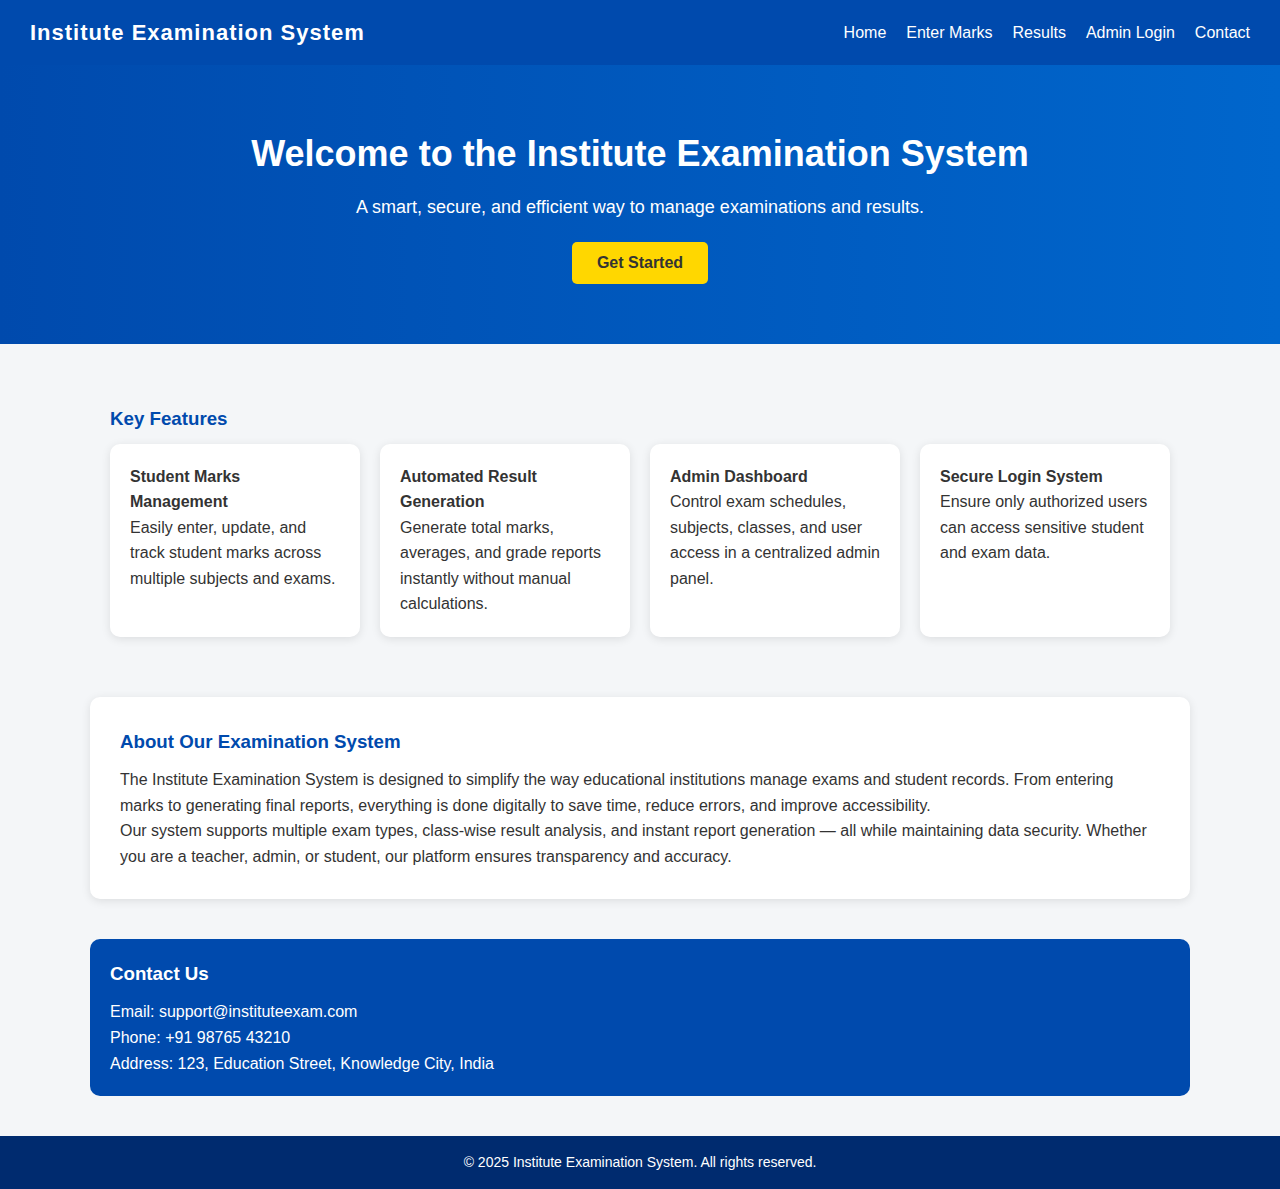
<file: Task2/index.html>
<!DOCTYPE html>
<html lang="en">
<head>
  <meta charset="UTF-8">
  <title>Institute Examination System</title>
  <meta name="viewport" content="width=device-width, initial-scale=1.0">
  <link rel="stylesheet" href="style.css">
</head>
<body>

  <header>
    <h1>Institute Examination System</h1>
    <nav>
      <ul>
        <li><a href="#">Home</a></li>
        <li><a href="enter-marks.html">Enter Marks</a></li>
        <li><a href="results.html">Results</a></li>
        <li><a href="admin-login.html">Admin Login</a></li>
        <li><a href="#contact">Contact</a></li>
      </ul>
    </nav>
  </header>

  <section class="hero">
    <h2>Welcome to the Institute Examination System</h2>
    <p>A smart, secure, and efficient way to manage examinations and results.</p>
    <button onclick="location.href='enter-marks.html'">Get Started</button>
  </section>

  <section class="section">
    <h3>Key Features</h3>
    <div class="grid">
      <div class="card">
        <h4>Student Marks Management</h4>
        <p>Easily enter, update, and track student marks across multiple subjects and exams.</p>
      </div>
      <div class="card">
        <h4>Automated Result Generation</h4>
        <p>Generate total marks, averages, and grade reports instantly without manual calculations.</p>
      </div>
      <div class="card">
        <h4>Admin Dashboard</h4>
        <p>Control exam schedules, subjects, classes, and user access in a centralized admin panel.</p>
      </div>
      <div class="card">
        <h4>Secure Login System</h4>
        <p>Ensure only authorized users can access sensitive student and exam data.</p>
      </div>
    </div>
  </section>

  <section class="section about">
    <h3>About Our Examination System</h3>
    <p>
      The Institute Examination System is designed to simplify the way educational institutions manage exams and student records.
      From entering marks to generating final reports, everything is done digitally to save time, reduce errors, and improve accessibility.
    </p>
    <p>
      Our system supports multiple exam types, class-wise result analysis, and instant report generation — all while maintaining data security.
      Whether you are a teacher, admin, or student, our platform ensures transparency and accuracy.
    </p>
  </section>

  <section id="contact" class="section contact">
    <h3>Contact Us</h3>
    <p>Email: support@instituteexam.com</p>
    <p>Phone: +91 98765 43210</p>
    <p>Address: 123, Education Street, Knowledge City, India</p>
  </section>

  <footer>
    &copy; 2025 Institute Examination System. All rights reserved.
  </footer>

</body>
</html>
</file>
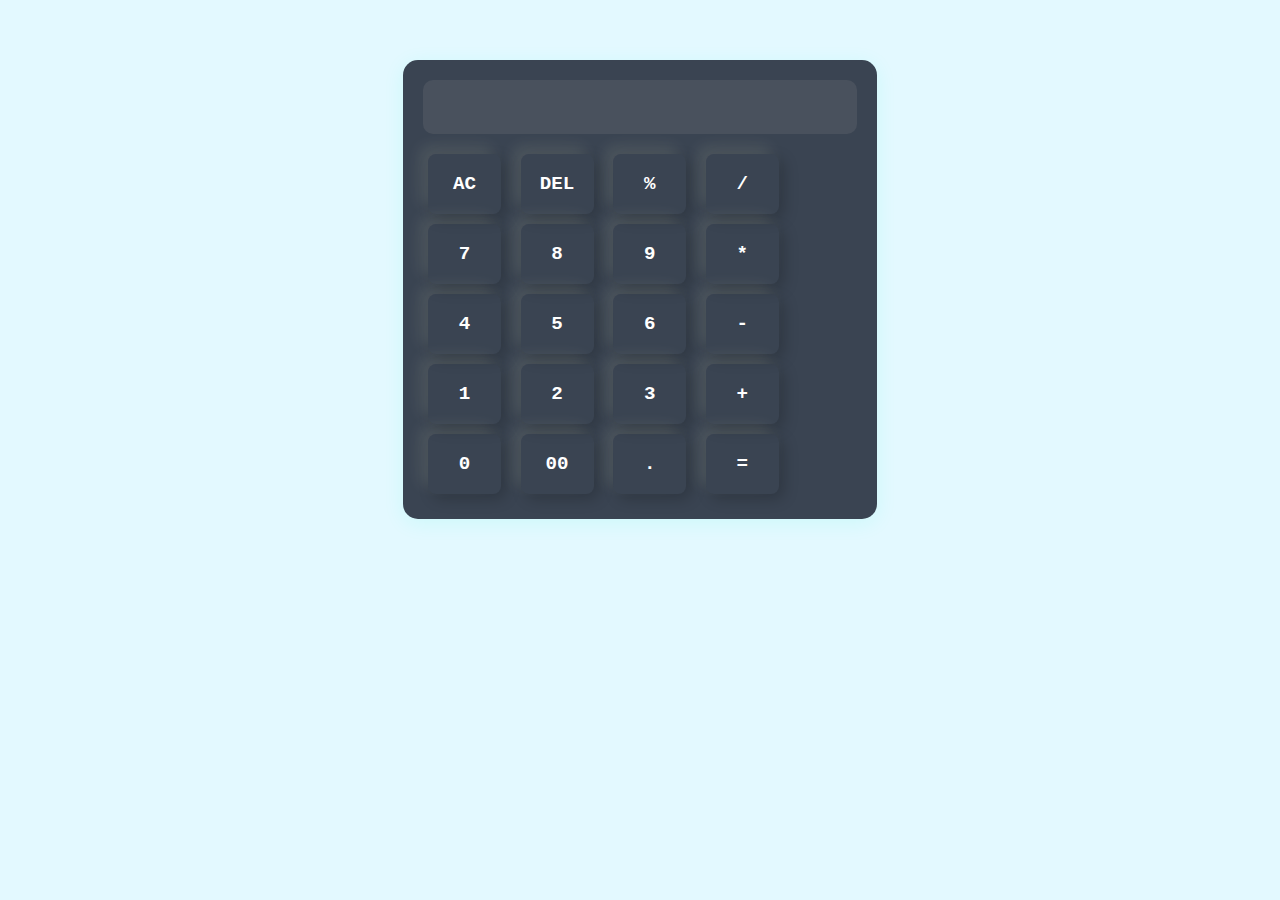
<file: Task3/index.html>
<!DOCTYPE html>
<html lang="en">
<head>
    <meta charset="UTF-8">
    <meta name="viewport" content="width=device-width, initial-scale=1.0">
    <title>Calculator</title>
    <link rel="stylesheet" href="style.css">
</head>
<body>
   
    <div class="container">
        <input type="text" id="answer">
        <section class="top-row">
            <button type="button">AC</button>
            <button type="button">DEL</button>
            <button type="button">%</button>
            <button type="button">/</button>
        </section>
         
        <section class="row1">
            <button type="button">7</button>
            <button type="button">8</button>
            <button type="button">9</button>
            <button type="button">*</button>
        </section>

        <section class="row2">
            <button type="button">4</button>
            <button type="button">5</button>
            <button type="button">6</button>
            <button type="button">-</button>
        </section>

        <section class="row3">
            <button type="button">1</button>
            <button type="button">2</button>
            <button type="button">3</button>
            <button type="button">+</button>
        </section>

        <section class="row4">
            <button type="button">0</button>
            <button type="button">00</button>
            <button type="button">.</button>
            <button type="button">=</button>
        </section>
       
    <script src="script.js"></script>
    </div>
</body>
</html>
</file>
<file: Task2/style.css>
* {
      margin: 0;
      padding: 0;
      box-sizing: border-box;
      font-family: 'Segoe UI', Tahoma, Geneva, Verdana, sans-serif;
    }

    body {
      background-color: #f4f6f8;
      color: #333;
      line-height: 1.6;
    }

    /* Header */
    header {
      background-color: #004aad;
      color: white;
      padding: 15px 30px;
      display: flex;
      justify-content: space-between;
      align-items: center;
      flex-wrap: wrap;
      box-shadow: 0 2px 10px rgba(0,0,0,0.2);
    }

    header h1 {
      font-size: 22px;
      letter-spacing: 1px;
    }

    nav ul {
      list-style: none;
      display: flex;
      gap: 20px;
      flex-wrap: wrap;
    }

    nav ul li a {
      color: white;
      text-decoration: none;
      font-weight: 500;
      transition: color 0.3s;
    }

    nav ul li a:hover {
      color: #ffd700;
    }

    /* Hero Section */
    .hero {
      text-align: center;
      padding: 60px 20px;
      background: linear-gradient(to right, #004aad, #0066cc);
      color: white;
    }

    .hero h2 {
      font-size: 36px;
      margin-bottom: 10px;
    }

    .hero p {
      font-size: 18px;
      margin-bottom: 20px;
    }

    .hero button {
      padding: 12px 25px;
      font-size: 16px;
      background-color: #ffd700;
      border: none;
      color: #333;
      border-radius: 5px;
      cursor: pointer;
      font-weight: bold;
      transition: background-color 0.3s;
    }

    .hero button:hover {
      background-color: #ffb700;
    }

    /* Info Sections */
    .section {
      max-width: 1100px;
      margin: 40px auto;
      padding: 20px;
    }

    .section h3 {
      color: #004aad;
      margin-bottom: 10px;
    }

    .grid {
      display: grid;
      grid-template-columns: repeat(auto-fit, minmax(250px, 1fr));
      gap: 20px;
    }

    .card {
      background-color: white;
      border-radius: 10px;
      padding: 20px;
      box-shadow: 0 2px 10px rgba(0,0,0,0.1);
      transition: transform 0.3s;
    }

    .card:hover {
      transform: translateY(-5px);
    }

    /* About Section */
    .about {
      background-color: #ffffff;
      padding: 30px;
      border-radius: 10px;
      box-shadow: 0 2px 10px rgba(0,0,0,0.1);
      margin-top: 20px;
    }

    /* Contact Section */
    .contact {
      background-color: #004aad;
      color: white;
      padding: 20px;
      border-radius: 10px;
      margin-top: 20px;
    }

    #contact h3{
        color: #fff;
    }

    footer {
      text-align: center;
      padding: 15px;
      background-color: #002b6f;
      color: white;
      margin-top: 40px;
      font-size: 14px;
    }

    @media (max-width: 600px) {
      .hero h2 {
        font-size: 26px;
      }
    }
</file>
<file: Task3/style.css>
*{
    margin: 0;
    padding: 0;
    font-family: 'Courier New', Courier, monospace;
}

body {
    margin-right: auto;
    padding: 10px;
    background-color:#e3f9ff;
}

.container {
    margin-top: 50px;
    background-color: #3a4452;
    border-radius: 15px;
    padding: 20px;
    justify-self: center;
    box-shadow: 0 4px 20px rgba(0, 255, 204, 0.1);
}

 .container input {
    background-color: #49515d;
    color: #ffff;
    border: none;
    width: 46vh;
    padding: 10px;
    font-size: 30px;
    font-weight: bold;
    border-radius: 10px;
    margin-bottom: 15px;
    text-align: right;
    box-shadow: none;
}

button {
    background-color: #333333;
    color: #ffff;
    border-radius: 8px;
    border: none;
    height: 60px;
    width: 73px;
    font-size: larger;
    font-weight: 550;
    margin: 5px;
    box-shadow: -8px -8px 15px rgba(255, 255, 204, 0.1), 5px 5px 15px rgba(0, 0, 0, 0.2);
    background: transparent;
    cursor: pointer;
}
</file>
